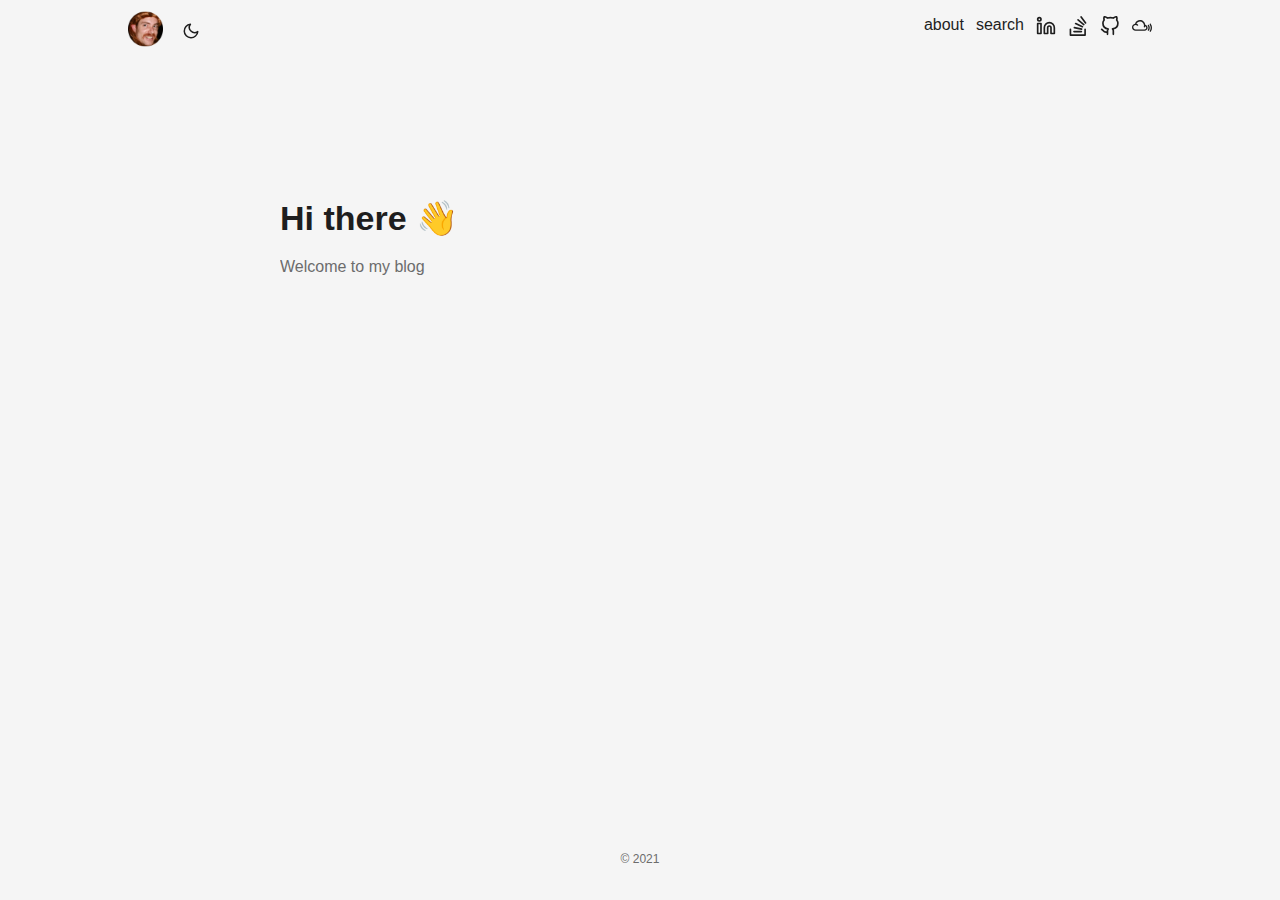
<file: index.html>
<!doctype html><html lang=en dir=auto>
<head><meta charset=utf-8>
<meta http-equiv=x-ua-compatible content="IE=edge">
<meta name=viewport content="width=device-width,initial-scale=1,shrink-to-fit=no">
<meta name=robots content="index, follow">
<title>Nic's discomfort zone</title>
<meta name=keywords content="Blog,Portfolio,PaperMod">
<meta name=description content="Blogging about the squiggly geeky things that make my head hurt">
<meta name=author content="Nic Pegg">
<link rel=canonical href=https://www.squarepe.gg/>
<meta name=google-site-verification content="XYZabc">
<meta name=yandex-verification content="XYZabc">
<meta name=msvalidate.01 content="XYZabc">
<link crossorigin=anonymous href=/assets/css/stylesheet.min.44c0e3a2dffd21188ac902990511d080c375e41df348ddbc155fd4e6999f270d.css integrity="sha256-RMDjot/9IRiKyQKZBRHQgMN15B3zSN28FV/U5pmfJw0=" rel="preload stylesheet" as=style>
<link rel=preload href=/apple-touch-icon.png as=image>
<link rel=icon href=https://www.squarepe.gg/favicon.ico>
<link rel=icon type=image/png sizes=16x16 href=https://www.squarepe.gg/favicon-16x16.png>
<link rel=icon type=image/png sizes=32x32 href=https://www.squarepe.gg/favicon-32x32.png>
<link rel=apple-touch-icon href=https://www.squarepe.gg/apple-touch-icon.png>
<link rel=mask-icon href=https://www.squarepe.gg/safari-pinned-tab.svg color=#5bbad5>
<link rel=manifest href=https://www.squarepe.gg/site.webmanifest>
<meta name=theme-color content="#2e2e33">
<meta name=msapplication-TileColor content="#2e2e33">
<meta name=generator content="Hugo 0.88.1">
<link rel=alternate type=application/rss+xml href=https://www.squarepe.gg/index.xml>
<link rel=alternate type=application/json href=https://www.squarepe.gg/index.json>
<noscript>
<style>#theme-toggle,.top-link{display:none}</style>
<style>@media(prefers-color-scheme:dark){:root{--theme:rgb(29, 30, 32);--entry:rgb(46, 46, 51);--primary:rgb(218, 218, 219);--secondary:rgb(155, 156, 157);--tertiary:rgb(65, 66, 68);--content:rgb(196, 196, 197);--hljs-bg:rgb(46, 46, 51);--code-bg:rgb(55, 56, 62);--border:rgb(51, 51, 51)}.list{background:var(--theme)}.list:not(.dark)::-webkit-scrollbar-track{background:0 0}.list:not(.dark)::-webkit-scrollbar-thumb{border-color:var(--theme)}}</style>
</noscript><meta property="og:title" content="Nic's discomfort zone">
<meta property="og:description" content="Blogging about the squiggly geeky things that make my head hurt">
<meta property="og:type" content="website">
<meta property="og:url" content="https://www.squarepe.gg/"><meta property="og:image" content="https://www.squarepe.gg/%3Clink%20or%20path%20of%20image%20for%20opengraph,%20twitter-cards%3E"><meta property="og:site_name" content="Drinking from the Taplytics firehose">
<meta name=twitter:card content="summary_large_image">
<meta name=twitter:image content="https://www.squarepe.gg/%3Clink%20or%20path%20of%20image%20for%20opengraph,%20twitter-cards%3E">
<meta name=twitter:title content="Nic's discomfort zone">
<meta name=twitter:description content="Blogging about the squiggly geeky things that make my head hurt">
<script type=application/ld+json>{"@context":"https://schema.org","@type":"Organization","name":"Nic's discomfort zone","url":"https://www.squarepe.gg/","description":"Blogging about the squiggly geeky things that make my head hurt","thumbnailUrl":"https://www.squarepe.gg/favicon.ico","sameAs":["https://www.linkedin.com/in/nicpegg/","https://stackoverflow.com/users/1188659/nic-pegg/","https://github.com/squarepegg/","https://www.mixcloud.com/squarepegg/"]}</script>
</head>
<body class=list id=top>
<script>localStorage.getItem("pref-theme")==="dark"?document.body.classList.add('dark'):localStorage.getItem("pref-theme")==="light"?document.body.classList.remove('dark'):window.matchMedia('(prefers-color-scheme: dark)').matches&&document.body.classList.add('dark')</script>
<header class=header>
<nav class=nav>
<div class=logo>
<a href=https://www.squarepe.gg/ accesskey=h title="Home (Alt + H)">
<img src=/apple-touch-icon.png alt=logo aria-label=logo height=35></a>
<span class=logo-switches>
<button id=theme-toggle accesskey=t title="(Alt + T)"><svg id="moon" xmlns="http://www.w3.org/2000/svg" width="24" height="24" viewBox="0 0 24 24" fill="none" stroke="currentcolor" stroke-width="2" stroke-linecap="round" stroke-linejoin="round"><path d="M21 12.79A9 9 0 1111.21 3 7 7 0 0021 12.79z"/></svg><svg id="sun" xmlns="http://www.w3.org/2000/svg" width="24" height="24" viewBox="0 0 24 24" fill="none" stroke="currentcolor" stroke-width="2" stroke-linecap="round" stroke-linejoin="round"><circle cx="12" cy="12" r="5"/><line x1="12" y1="1" x2="12" y2="3"/><line x1="12" y1="21" x2="12" y2="23"/><line x1="4.22" y1="4.22" x2="5.64" y2="5.64"/><line x1="18.36" y1="18.36" x2="19.78" y2="19.78"/><line x1="1" y1="12" x2="3" y2="12"/><line x1="21" y1="12" x2="23" y2="12"/><line x1="4.22" y1="19.78" x2="5.64" y2="18.36"/><line x1="18.36" y1="5.64" x2="19.78" y2="4.22"/></svg>
</button>
</span>
</div>
<ul id=menu>
<li>
<a href=https://www.squarepe.gg/about/ title=about>
<span>about</span>
</a>
</li>
<li>
<a href=https://www.squarepe.gg/search/ title="search (Alt + /)" accesskey=/>
<span>search</span>
</a>
</li>
<li class=social-icons>
<a href=https://www.linkedin.com/in/nicpegg/ target=_blank rel="noopener noreferrer me" title=Linkedin><svg xmlns="http://www.w3.org/2000/svg" viewBox="0 0 24 24" fill="none" stroke="currentcolor" stroke-width="2" stroke-linecap="round" stroke-linejoin="round"><path d="M16 8a6 6 0 016 6v7h-4v-7a2 2 0 00-2-2 2 2 0 00-2 2v7h-4v-7a6 6 0 016-6z"/><rect x="2" y="9" width="4" height="12"/><circle cx="4" cy="4" r="2"/></svg>
</a>
</li>
<li class=social-icons>
<a href=https://stackoverflow.com/users/1188659/nic-pegg/ target=_blank rel="noopener noreferrer me" title=Stackoverflow><svg xmlns="http://www.w3.org/2000/svg" viewBox="0 0 24 24" fill="none" stroke="currentcolor" stroke-width="2" stroke-linecap="round" stroke-linejoin="round"><path d="M2.913 16.041v6.848h17.599v-6.848M7.16 18.696h8.925M7.65 13.937l8.675 1.8M9.214 9.124l8.058 3.758M12.086 4.65l6.849 5.66M15.774 1.111l5.313 7.162"/></svg>
</a>
</li>
<li class=social-icons>
<a href=https://github.com/squarepegg/ target=_blank rel="noopener noreferrer me" title=Github><svg xmlns="http://www.w3.org/2000/svg" viewBox="0 0 24 24" fill="none" stroke="currentcolor" stroke-width="2" stroke-linecap="round" stroke-linejoin="round"><path d="M9 19c-5 1.5-5-2.5-7-3m14 6v-3.87a3.37 3.37.0 00-.94-2.61c3.14-.35 6.44-1.54 6.44-7A5.44 5.44.0 0020 4.77 5.07 5.07.0 0019.91 1S18.73.65 16 2.48a13.38 13.38.0 00-7 0C6.27.65 5.09 1 5.09 1A5.07 5.07.0 005 4.77 5.44 5.44.0 003.5 8.55c0 5.42 3.3 6.61 6.44 7A3.37 3.37.0 009 18.13V22"/></svg>
</a>
</li>
<li class=social-icons>
<a href=https://www.mixcloud.com/squarepegg/ target=_blank rel="noopener noreferrer me" title=Mixcloud><svg xmlns="http://www.w3.org/2000/svg" viewBox="0 0 24 24" fill="currentcolor" stroke-width="2"><path d="M21.95 19.062c-.154.0-.31-.045-.445-.135-.369-.25-.465-.75-.225-1.11.738-1.094 1.125-2.381 1.125-3.719s-.387-2.625-1.125-3.721c-.249-.368-.145-.866.216-1.106.375-.249.87-.146 1.108.214.917 1.365 1.396 2.97 1.396 4.62.0 1.648-.479 3.254-1.396 4.619-.135.239-.39.359-.645.359l-.009-.021zm-2.29-1.294c-.153.0-.308-.045-.445-.139-.369-.239-.463-.734-.215-1.094.489-.721.747-1.545.747-2.43.0-.855-.258-1.695-.747-2.431-.248-.36-.154-.854.215-1.095s.857-.15 1.106.225c.669.99 1.021 2.145 1.021 3.314.0 1.201-.352 2.34-1.021 3.315-.146.24-.406.36-.661.36v-.025zm-3.73-7.153c-.314-3.197-3.016-5.699-6.3-5.699-2.721.0-5.13 1.748-5.995 4.283C1.588 9.501.0 11.269.0 13.4c0 2.344 1.912 4.254 4.26 4.254h10.908c1.964.0 3.566-1.594 3.566-3.557.0-1.706-1.2-3.129-2.805-3.48v-.002zm-.762 5.446H4.263c-1.466.0-2.669-1.191-2.669-2.658.0-1.465 1.193-2.658 2.669-2.658.71.0 1.381.285 1.886.781.3.314.811.314 1.125.0.3-.301.3-.811.0-1.125-.555-.542-1.231-.931-1.965-1.111.75-1.665 2.43-2.774 4.305-2.774 2.609.0 4.74 2.129 4.74 4.738.0.512-.075 1.006-.24 1.486-.135.42.09.869.51 1.02.074.03.165.045.24.045.33.0.645-.211.75-.54.105-.315.18-.63.225-.96.734.285 1.26 1.005 1.26 1.83.0 1.096-.885 1.979-1.965 1.979l.034-.053z"/></svg>
</a>
</li>
</ul>
</nav>
</header>
<main class=main>
<article class="first-entry home-info">
<header class=entry-header>
<h1>Hi there 👋</h1>
</header>
<section class=entry-content>
<p>Welcome to my blog</p>
</section>
</article>
</main>
<footer class=footer>
<span>&copy; 2021</span>
</footer>
<a href=#top aria-label="go to top" title="Go to Top (Alt + G)" class=top-link id=top-link accesskey=g><svg xmlns="http://www.w3.org/2000/svg" viewBox="0 0 12 6" fill="currentcolor"><path d="M12 6H0l6-6z"/></svg>
</a>
<script>let menu=document.getElementById('menu');menu.scrollLeft=localStorage.getItem("menu-scroll-position"),menu.onscroll=function(){localStorage.setItem("menu-scroll-position",menu.scrollLeft)},document.querySelectorAll('a[href^="#"]').forEach(a=>{a.addEventListener("click",function(b){b.preventDefault();var a=this.getAttribute("href").substr(1);window.matchMedia('(prefers-reduced-motion: reduce)').matches?document.querySelector(`[id='${decodeURIComponent(a)}']`).scrollIntoView():document.querySelector(`[id='${decodeURIComponent(a)}']`).scrollIntoView({behavior:"smooth"}),a==="top"?history.replaceState(null,null," "):history.pushState(null,null,`#${a}`)})})</script>
<script>var mybutton=document.getElementById("top-link");window.onscroll=function(){document.body.scrollTop>800||document.documentElement.scrollTop>800?(mybutton.style.visibility="visible",mybutton.style.opacity="1"):(mybutton.style.visibility="hidden",mybutton.style.opacity="0")}</script>
<script>document.getElementById("theme-toggle").addEventListener("click",()=>{document.body.className.includes("dark")?(document.body.classList.remove('dark'),localStorage.setItem("pref-theme",'light')):(document.body.classList.add('dark'),localStorage.setItem("pref-theme",'dark'))})</script>
</body>
</html>
</file>
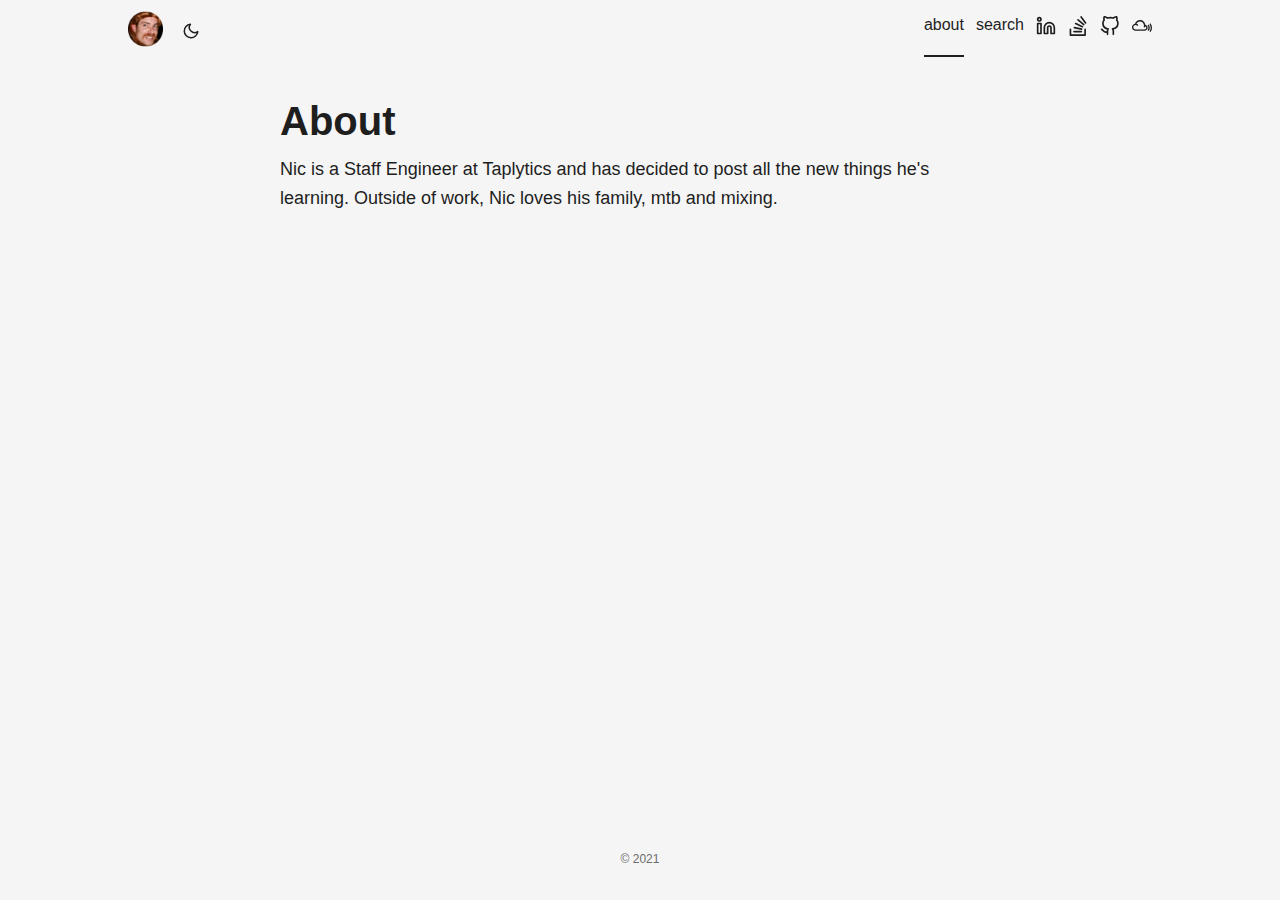
<file: about/index.html>
<!doctype html><html lang=en dir=auto>
<head><meta charset=utf-8>
<meta http-equiv=x-ua-compatible content="IE=edge">
<meta name=viewport content="width=device-width,initial-scale=1,shrink-to-fit=no">
<meta name=robots content="index, follow">
<title>About | Nic's discomfort zone</title>
<meta name=keywords content>
<meta name=description content="Nic is a Staff Engineer at Taplytics and has decided to post all the new things he's learning.

Outside of work, Nic loves his family, mtb and mixing.">
<meta name=author content="Nic Pegg">
<link rel=canonical href=https://www.squarepe.gg/about/>
<meta name=google-site-verification content="XYZabc">
<meta name=yandex-verification content="XYZabc">
<meta name=msvalidate.01 content="XYZabc">
<link crossorigin=anonymous href=/assets/css/stylesheet.min.44c0e3a2dffd21188ac902990511d080c375e41df348ddbc155fd4e6999f270d.css integrity="sha256-RMDjot/9IRiKyQKZBRHQgMN15B3zSN28FV/U5pmfJw0=" rel="preload stylesheet" as=style>
<link rel=preload href=/apple-touch-icon.png as=image>
<script defer crossorigin=anonymous src=/assets/js/highlight.min.7680afc38aa6b15ddf158a4f3780b7b1f7dde7e91d26f073e6229bb7a0793c92.js integrity="sha256-doCvw4qmsV3fFYpPN4C3sffd5+kdJvBz5iKbt6B5PJI=" onload=hljs.initHighlightingOnLoad()></script>
<link rel=icon href=https://www.squarepe.gg/favicon.ico>
<link rel=icon type=image/png sizes=16x16 href=https://www.squarepe.gg/favicon-16x16.png>
<link rel=icon type=image/png sizes=32x32 href=https://www.squarepe.gg/favicon-32x32.png>
<link rel=apple-touch-icon href=https://www.squarepe.gg/apple-touch-icon.png>
<link rel=mask-icon href=https://www.squarepe.gg/safari-pinned-tab.svg color=#5bbad5>
<link rel=manifest href=https://www.squarepe.gg/site.webmanifest>
<meta name=theme-color content="#2e2e33">
<meta name=msapplication-TileColor content="#2e2e33">
<meta name=generator content="Hugo 0.88.1">
<noscript>
<style>#theme-toggle,.top-link{display:none}</style>
<style>@media(prefers-color-scheme:dark){:root{--theme:rgb(29, 30, 32);--entry:rgb(46, 46, 51);--primary:rgb(218, 218, 219);--secondary:rgb(155, 156, 157);--tertiary:rgb(65, 66, 68);--content:rgb(196, 196, 197);--hljs-bg:rgb(46, 46, 51);--code-bg:rgb(55, 56, 62);--border:rgb(51, 51, 51)}.list{background:var(--theme)}.list:not(.dark)::-webkit-scrollbar-track{background:0 0}.list:not(.dark)::-webkit-scrollbar-thumb{border-color:var(--theme)}}</style>
</noscript><meta property="og:title" content="About">
<meta property="og:description" content="Nic is a Staff Engineer at Taplytics and has decided to post all the new things he's learning.

Outside of work, Nic loves his family, mtb and mixing.">
<meta property="og:type" content="article">
<meta property="og:url" content="https://www.squarepe.gg/about/"><meta property="og:image" content="https://www.squarepe.gg/%3Clink%20or%20path%20of%20image%20for%20opengraph,%20twitter-cards%3E"><meta property="article:section" content>
<meta property="og:site_name" content="Drinking from the Taplytics firehose">
<meta name=twitter:card content="summary_large_image">
<meta name=twitter:image content="https://www.squarepe.gg/%3Clink%20or%20path%20of%20image%20for%20opengraph,%20twitter-cards%3E">
<meta name=twitter:title content="About">
<meta name=twitter:description content="Nic is a Staff Engineer at Taplytics and has decided to post all the new things he's learning.

Outside of work, Nic loves his family, mtb and mixing.">
<script type=application/ld+json>{"@context":"https://schema.org","@type":"BreadcrumbList","itemListElement":[{"@type":"ListItem","position":1,"name":"About","item":"https://www.squarepe.gg/about/"}]}</script>
<script type=application/ld+json>{"@context":"https://schema.org","@type":"BlogPosting","headline":"About","name":"About","description":"Nic is a Staff Engineer at Taplytics and has decided to post all the new things he's learning.\n\nOutside of work, Nic loves his family, mtb and mixing.","keywords":[],"articleBody":"","wordCount":"0","inLanguage":"en","datePublished":"0001-01-01T00:00:00Z","dateModified":"0001-01-01T00:00:00Z","author":{"@type":"Person","name":"Nic Pegg"},"mainEntityOfPage":{"@type":"WebPage","@id":"https://www.squarepe.gg/about/"},"publisher":{"@type":"Organization","name":"Nic's discomfort zone","logo":{"@type":"ImageObject","url":"https://www.squarepe.gg/favicon.ico"}}}</script>
</head>
<body id=top>
<script>localStorage.getItem("pref-theme")==="dark"?document.body.classList.add('dark'):localStorage.getItem("pref-theme")==="light"?document.body.classList.remove('dark'):window.matchMedia('(prefers-color-scheme: dark)').matches&&document.body.classList.add('dark')</script>
<header class=header>
<nav class=nav>
<div class=logo>
<a href=https://www.squarepe.gg/ accesskey=h title="Home (Alt + H)">
<img src=/apple-touch-icon.png alt=logo aria-label=logo height=35></a>
<span class=logo-switches>
<button id=theme-toggle accesskey=t title="(Alt + T)"><svg id="moon" xmlns="http://www.w3.org/2000/svg" width="24" height="24" viewBox="0 0 24 24" fill="none" stroke="currentcolor" stroke-width="2" stroke-linecap="round" stroke-linejoin="round"><path d="M21 12.79A9 9 0 1111.21 3 7 7 0 0021 12.79z"/></svg><svg id="sun" xmlns="http://www.w3.org/2000/svg" width="24" height="24" viewBox="0 0 24 24" fill="none" stroke="currentcolor" stroke-width="2" stroke-linecap="round" stroke-linejoin="round"><circle cx="12" cy="12" r="5"/><line x1="12" y1="1" x2="12" y2="3"/><line x1="12" y1="21" x2="12" y2="23"/><line x1="4.22" y1="4.22" x2="5.64" y2="5.64"/><line x1="18.36" y1="18.36" x2="19.78" y2="19.78"/><line x1="1" y1="12" x2="3" y2="12"/><line x1="21" y1="12" x2="23" y2="12"/><line x1="4.22" y1="19.78" x2="5.64" y2="18.36"/><line x1="18.36" y1="5.64" x2="19.78" y2="4.22"/></svg>
</button>
</span>
</div>
<ul id=menu>
<li>
<a href=https://www.squarepe.gg/about/ title=about>
<span class=active>about</span>
</a>
</li>
<li>
<a href=https://www.squarepe.gg/search/ title="search (Alt + /)" accesskey=/>
<span>search</span>
</a>
</li>
<li class=social-icons>
<a href=https://www.linkedin.com/in/nicpegg/ target=_blank rel="noopener noreferrer me" title=Linkedin><svg xmlns="http://www.w3.org/2000/svg" viewBox="0 0 24 24" fill="none" stroke="currentcolor" stroke-width="2" stroke-linecap="round" stroke-linejoin="round"><path d="M16 8a6 6 0 016 6v7h-4v-7a2 2 0 00-2-2 2 2 0 00-2 2v7h-4v-7a6 6 0 016-6z"/><rect x="2" y="9" width="4" height="12"/><circle cx="4" cy="4" r="2"/></svg>
</a>
</li>
<li class=social-icons>
<a href=https://stackoverflow.com/users/1188659/nic-pegg/ target=_blank rel="noopener noreferrer me" title=Stackoverflow><svg xmlns="http://www.w3.org/2000/svg" viewBox="0 0 24 24" fill="none" stroke="currentcolor" stroke-width="2" stroke-linecap="round" stroke-linejoin="round"><path d="M2.913 16.041v6.848h17.599v-6.848M7.16 18.696h8.925M7.65 13.937l8.675 1.8M9.214 9.124l8.058 3.758M12.086 4.65l6.849 5.66M15.774 1.111l5.313 7.162"/></svg>
</a>
</li>
<li class=social-icons>
<a href=https://github.com/squarepegg/ target=_blank rel="noopener noreferrer me" title=Github><svg xmlns="http://www.w3.org/2000/svg" viewBox="0 0 24 24" fill="none" stroke="currentcolor" stroke-width="2" stroke-linecap="round" stroke-linejoin="round"><path d="M9 19c-5 1.5-5-2.5-7-3m14 6v-3.87a3.37 3.37.0 00-.94-2.61c3.14-.35 6.44-1.54 6.44-7A5.44 5.44.0 0020 4.77 5.07 5.07.0 0019.91 1S18.73.65 16 2.48a13.38 13.38.0 00-7 0C6.27.65 5.09 1 5.09 1A5.07 5.07.0 005 4.77 5.44 5.44.0 003.5 8.55c0 5.42 3.3 6.61 6.44 7A3.37 3.37.0 009 18.13V22"/></svg>
</a>
</li>
<li class=social-icons>
<a href=https://www.mixcloud.com/squarepegg/ target=_blank rel="noopener noreferrer me" title=Mixcloud><svg xmlns="http://www.w3.org/2000/svg" viewBox="0 0 24 24" fill="currentcolor" stroke-width="2"><path d="M21.95 19.062c-.154.0-.31-.045-.445-.135-.369-.25-.465-.75-.225-1.11.738-1.094 1.125-2.381 1.125-3.719s-.387-2.625-1.125-3.721c-.249-.368-.145-.866.216-1.106.375-.249.87-.146 1.108.214.917 1.365 1.396 2.97 1.396 4.62.0 1.648-.479 3.254-1.396 4.619-.135.239-.39.359-.645.359l-.009-.021zm-2.29-1.294c-.153.0-.308-.045-.445-.139-.369-.239-.463-.734-.215-1.094.489-.721.747-1.545.747-2.43.0-.855-.258-1.695-.747-2.431-.248-.36-.154-.854.215-1.095s.857-.15 1.106.225c.669.99 1.021 2.145 1.021 3.314.0 1.201-.352 2.34-1.021 3.315-.146.24-.406.36-.661.36v-.025zm-3.73-7.153c-.314-3.197-3.016-5.699-6.3-5.699-2.721.0-5.13 1.748-5.995 4.283C1.588 9.501.0 11.269.0 13.4c0 2.344 1.912 4.254 4.26 4.254h10.908c1.964.0 3.566-1.594 3.566-3.557.0-1.706-1.2-3.129-2.805-3.48v-.002zm-.762 5.446H4.263c-1.466.0-2.669-1.191-2.669-2.658.0-1.465 1.193-2.658 2.669-2.658.71.0 1.381.285 1.886.781.3.314.811.314 1.125.0.3-.301.3-.811.0-1.125-.555-.542-1.231-.931-1.965-1.111.75-1.665 2.43-2.774 4.305-2.774 2.609.0 4.74 2.129 4.74 4.738.0.512-.075 1.006-.24 1.486-.135.42.09.869.51 1.02.074.03.165.045.24.045.33.0.645-.211.75-.54.105-.315.18-.63.225-.96.734.285 1.26 1.005 1.26 1.83.0 1.096-.885 1.979-1.965 1.979l.034-.053z"/></svg>
</a>
</li>
</ul>
</nav>
</header>
<main class=main>
<header class=page-header>
<h1>About</h1>
<div class=post-description>
Nic is a Staff Engineer at Taplytics and has decided to post all the new things he's learning.
Outside of work, Nic loves his family, mtb and mixing.
</div>
</header>
</main>
<footer class=footer>
<span>&copy; 2021</span>
</footer>
<a href=#top aria-label="go to top" title="Go to Top (Alt + G)" class=top-link id=top-link accesskey=g><svg xmlns="http://www.w3.org/2000/svg" viewBox="0 0 12 6" fill="currentcolor"><path d="M12 6H0l6-6z"/></svg>
</a>
<script>let menu=document.getElementById('menu');menu.scrollLeft=localStorage.getItem("menu-scroll-position"),menu.onscroll=function(){localStorage.setItem("menu-scroll-position",menu.scrollLeft)},document.querySelectorAll('a[href^="#"]').forEach(a=>{a.addEventListener("click",function(b){b.preventDefault();var a=this.getAttribute("href").substr(1);window.matchMedia('(prefers-reduced-motion: reduce)').matches?document.querySelector(`[id='${decodeURIComponent(a)}']`).scrollIntoView():document.querySelector(`[id='${decodeURIComponent(a)}']`).scrollIntoView({behavior:"smooth"}),a==="top"?history.replaceState(null,null," "):history.pushState(null,null,`#${a}`)})})</script>
<script>var mybutton=document.getElementById("top-link");window.onscroll=function(){document.body.scrollTop>800||document.documentElement.scrollTop>800?(mybutton.style.visibility="visible",mybutton.style.opacity="1"):(mybutton.style.visibility="hidden",mybutton.style.opacity="0")}</script>
<script>document.getElementById("theme-toggle").addEventListener("click",()=>{document.body.className.includes("dark")?(document.body.classList.remove('dark'),localStorage.setItem("pref-theme",'light')):(document.body.classList.add('dark'),localStorage.setItem("pref-theme",'dark'))})</script>
</body>
</html>
</file>
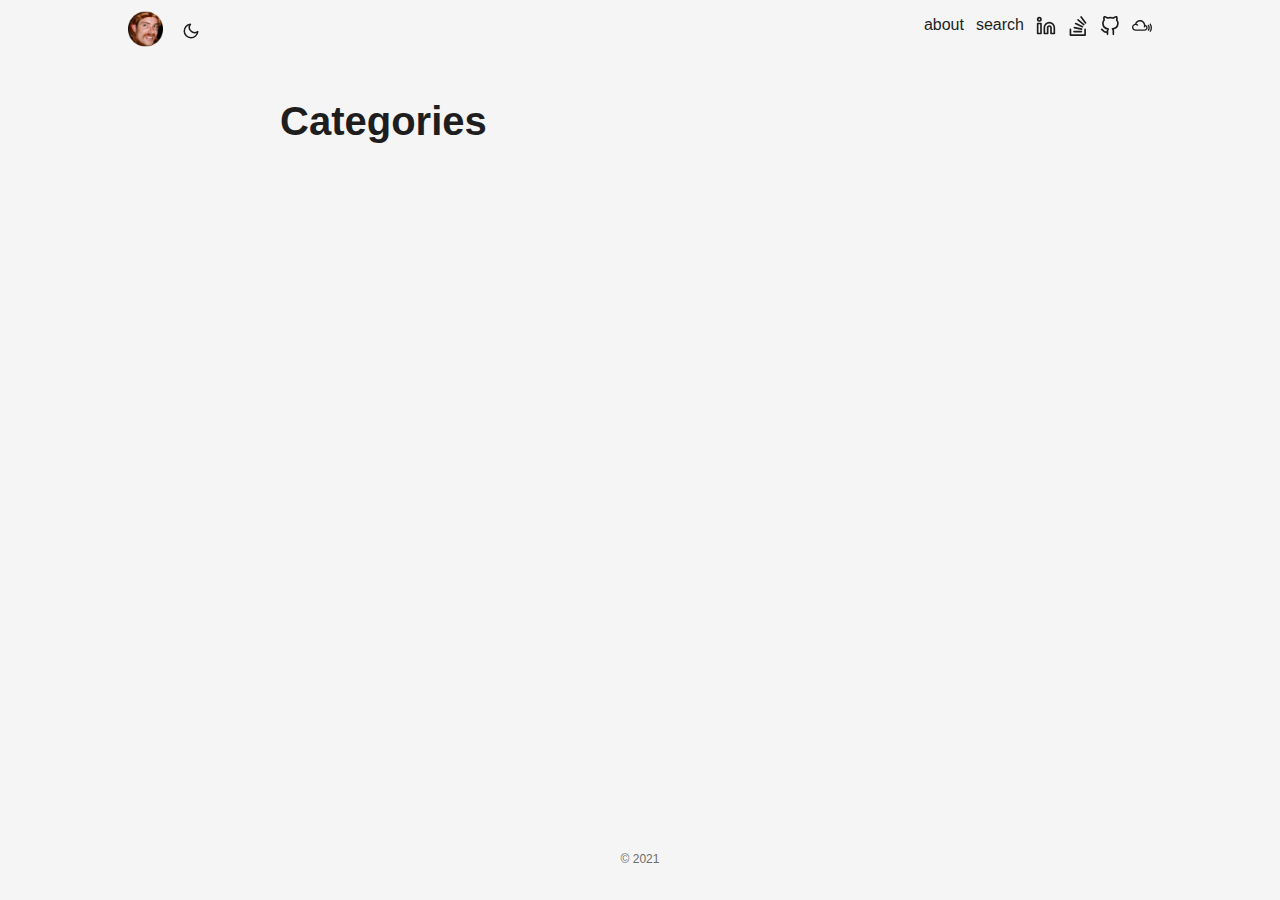
<file: categories/index.html>
<!doctype html><html lang=en dir=auto>
<head><meta charset=utf-8>
<meta http-equiv=x-ua-compatible content="IE=edge">
<meta name=viewport content="width=device-width,initial-scale=1,shrink-to-fit=no">
<meta name=robots content="index, follow">
<title>Categories | Nic's discomfort zone</title>
<meta name=keywords content>
<meta name=description content="Blogging about the squiggly geeky things that make my head hurt">
<meta name=author content="Nic Pegg">
<link rel=canonical href=https://www.squarepe.gg/categories/>
<meta name=google-site-verification content="XYZabc">
<meta name=yandex-verification content="XYZabc">
<meta name=msvalidate.01 content="XYZabc">
<link crossorigin=anonymous href=/assets/css/stylesheet.min.44c0e3a2dffd21188ac902990511d080c375e41df348ddbc155fd4e6999f270d.css integrity="sha256-RMDjot/9IRiKyQKZBRHQgMN15B3zSN28FV/U5pmfJw0=" rel="preload stylesheet" as=style>
<link rel=preload href=/apple-touch-icon.png as=image>
<link rel=icon href=https://www.squarepe.gg/favicon.ico>
<link rel=icon type=image/png sizes=16x16 href=https://www.squarepe.gg/favicon-16x16.png>
<link rel=icon type=image/png sizes=32x32 href=https://www.squarepe.gg/favicon-32x32.png>
<link rel=apple-touch-icon href=https://www.squarepe.gg/apple-touch-icon.png>
<link rel=mask-icon href=https://www.squarepe.gg/safari-pinned-tab.svg color=#5bbad5>
<link rel=manifest href=https://www.squarepe.gg/site.webmanifest>
<meta name=theme-color content="#2e2e33">
<meta name=msapplication-TileColor content="#2e2e33">
<meta name=generator content="Hugo 0.88.1">
<link rel=alternate type=application/rss+xml href=https://www.squarepe.gg/categories/index.xml>
<noscript>
<style>#theme-toggle,.top-link{display:none}</style>
<style>@media(prefers-color-scheme:dark){:root{--theme:rgb(29, 30, 32);--entry:rgb(46, 46, 51);--primary:rgb(218, 218, 219);--secondary:rgb(155, 156, 157);--tertiary:rgb(65, 66, 68);--content:rgb(196, 196, 197);--hljs-bg:rgb(46, 46, 51);--code-bg:rgb(55, 56, 62);--border:rgb(51, 51, 51)}.list{background:var(--theme)}.list:not(.dark)::-webkit-scrollbar-track{background:0 0}.list:not(.dark)::-webkit-scrollbar-thumb{border-color:var(--theme)}}</style>
</noscript><meta property="og:title" content="Categories">
<meta property="og:description" content="Blogging about the squiggly geeky things that make my head hurt">
<meta property="og:type" content="website">
<meta property="og:url" content="https://www.squarepe.gg/categories/"><meta property="og:image" content="https://www.squarepe.gg/%3Clink%20or%20path%20of%20image%20for%20opengraph,%20twitter-cards%3E"><meta property="og:site_name" content="Drinking from the Taplytics firehose">
<meta name=twitter:card content="summary_large_image">
<meta name=twitter:image content="https://www.squarepe.gg/%3Clink%20or%20path%20of%20image%20for%20opengraph,%20twitter-cards%3E">
<meta name=twitter:title content="Categories">
<meta name=twitter:description content="Blogging about the squiggly geeky things that make my head hurt">
</head>
<body class=list id=top>
<script>localStorage.getItem("pref-theme")==="dark"?document.body.classList.add('dark'):localStorage.getItem("pref-theme")==="light"?document.body.classList.remove('dark'):window.matchMedia('(prefers-color-scheme: dark)').matches&&document.body.classList.add('dark')</script>
<header class=header>
<nav class=nav>
<div class=logo>
<a href=https://www.squarepe.gg/ accesskey=h title="Home (Alt + H)">
<img src=/apple-touch-icon.png alt=logo aria-label=logo height=35></a>
<span class=logo-switches>
<button id=theme-toggle accesskey=t title="(Alt + T)"><svg id="moon" xmlns="http://www.w3.org/2000/svg" width="24" height="24" viewBox="0 0 24 24" fill="none" stroke="currentcolor" stroke-width="2" stroke-linecap="round" stroke-linejoin="round"><path d="M21 12.79A9 9 0 1111.21 3 7 7 0 0021 12.79z"/></svg><svg id="sun" xmlns="http://www.w3.org/2000/svg" width="24" height="24" viewBox="0 0 24 24" fill="none" stroke="currentcolor" stroke-width="2" stroke-linecap="round" stroke-linejoin="round"><circle cx="12" cy="12" r="5"/><line x1="12" y1="1" x2="12" y2="3"/><line x1="12" y1="21" x2="12" y2="23"/><line x1="4.22" y1="4.22" x2="5.64" y2="5.64"/><line x1="18.36" y1="18.36" x2="19.78" y2="19.78"/><line x1="1" y1="12" x2="3" y2="12"/><line x1="21" y1="12" x2="23" y2="12"/><line x1="4.22" y1="19.78" x2="5.64" y2="18.36"/><line x1="18.36" y1="5.64" x2="19.78" y2="4.22"/></svg>
</button>
</span>
</div>
<ul id=menu>
<li>
<a href=https://www.squarepe.gg/about/ title=about>
<span>about</span>
</a>
</li>
<li>
<a href=https://www.squarepe.gg/search/ title="search (Alt + /)" accesskey=/>
<span>search</span>
</a>
</li>
<li class=social-icons>
<a href=https://www.linkedin.com/in/nicpegg/ target=_blank rel="noopener noreferrer me" title=Linkedin><svg xmlns="http://www.w3.org/2000/svg" viewBox="0 0 24 24" fill="none" stroke="currentcolor" stroke-width="2" stroke-linecap="round" stroke-linejoin="round"><path d="M16 8a6 6 0 016 6v7h-4v-7a2 2 0 00-2-2 2 2 0 00-2 2v7h-4v-7a6 6 0 016-6z"/><rect x="2" y="9" width="4" height="12"/><circle cx="4" cy="4" r="2"/></svg>
</a>
</li>
<li class=social-icons>
<a href=https://stackoverflow.com/users/1188659/nic-pegg/ target=_blank rel="noopener noreferrer me" title=Stackoverflow><svg xmlns="http://www.w3.org/2000/svg" viewBox="0 0 24 24" fill="none" stroke="currentcolor" stroke-width="2" stroke-linecap="round" stroke-linejoin="round"><path d="M2.913 16.041v6.848h17.599v-6.848M7.16 18.696h8.925M7.65 13.937l8.675 1.8M9.214 9.124l8.058 3.758M12.086 4.65l6.849 5.66M15.774 1.111l5.313 7.162"/></svg>
</a>
</li>
<li class=social-icons>
<a href=https://github.com/squarepegg/ target=_blank rel="noopener noreferrer me" title=Github><svg xmlns="http://www.w3.org/2000/svg" viewBox="0 0 24 24" fill="none" stroke="currentcolor" stroke-width="2" stroke-linecap="round" stroke-linejoin="round"><path d="M9 19c-5 1.5-5-2.5-7-3m14 6v-3.87a3.37 3.37.0 00-.94-2.61c3.14-.35 6.44-1.54 6.44-7A5.44 5.44.0 0020 4.77 5.07 5.07.0 0019.91 1S18.73.65 16 2.48a13.38 13.38.0 00-7 0C6.27.65 5.09 1 5.09 1A5.07 5.07.0 005 4.77 5.44 5.44.0 003.5 8.55c0 5.42 3.3 6.61 6.44 7A3.37 3.37.0 009 18.13V22"/></svg>
</a>
</li>
<li class=social-icons>
<a href=https://www.mixcloud.com/squarepegg/ target=_blank rel="noopener noreferrer me" title=Mixcloud><svg xmlns="http://www.w3.org/2000/svg" viewBox="0 0 24 24" fill="currentcolor" stroke-width="2"><path d="M21.95 19.062c-.154.0-.31-.045-.445-.135-.369-.25-.465-.75-.225-1.11.738-1.094 1.125-2.381 1.125-3.719s-.387-2.625-1.125-3.721c-.249-.368-.145-.866.216-1.106.375-.249.87-.146 1.108.214.917 1.365 1.396 2.97 1.396 4.62.0 1.648-.479 3.254-1.396 4.619-.135.239-.39.359-.645.359l-.009-.021zm-2.29-1.294c-.153.0-.308-.045-.445-.139-.369-.239-.463-.734-.215-1.094.489-.721.747-1.545.747-2.43.0-.855-.258-1.695-.747-2.431-.248-.36-.154-.854.215-1.095s.857-.15 1.106.225c.669.99 1.021 2.145 1.021 3.314.0 1.201-.352 2.34-1.021 3.315-.146.24-.406.36-.661.36v-.025zm-3.73-7.153c-.314-3.197-3.016-5.699-6.3-5.699-2.721.0-5.13 1.748-5.995 4.283C1.588 9.501.0 11.269.0 13.4c0 2.344 1.912 4.254 4.26 4.254h10.908c1.964.0 3.566-1.594 3.566-3.557.0-1.706-1.2-3.129-2.805-3.48v-.002zm-.762 5.446H4.263c-1.466.0-2.669-1.191-2.669-2.658.0-1.465 1.193-2.658 2.669-2.658.71.0 1.381.285 1.886.781.3.314.811.314 1.125.0.3-.301.3-.811.0-1.125-.555-.542-1.231-.931-1.965-1.111.75-1.665 2.43-2.774 4.305-2.774 2.609.0 4.74 2.129 4.74 4.738.0.512-.075 1.006-.24 1.486-.135.42.09.869.51 1.02.074.03.165.045.24.045.33.0.645-.211.75-.54.105-.315.18-.63.225-.96.734.285 1.26 1.005 1.26 1.83.0 1.096-.885 1.979-1.965 1.979l.034-.053z"/></svg>
</a>
</li>
</ul>
</nav>
</header>
<main class=main>
<header class=page-header>
<h1>Categories</h1>
</header>
<ul class=terms-tags>
</ul>
</main>
<footer class=footer>
<span>&copy; 2021</span>
</footer>
<a href=#top aria-label="go to top" title="Go to Top (Alt + G)" class=top-link id=top-link accesskey=g><svg xmlns="http://www.w3.org/2000/svg" viewBox="0 0 12 6" fill="currentcolor"><path d="M12 6H0l6-6z"/></svg>
</a>
<script>let menu=document.getElementById('menu');menu.scrollLeft=localStorage.getItem("menu-scroll-position"),menu.onscroll=function(){localStorage.setItem("menu-scroll-position",menu.scrollLeft)},document.querySelectorAll('a[href^="#"]').forEach(a=>{a.addEventListener("click",function(b){b.preventDefault();var a=this.getAttribute("href").substr(1);window.matchMedia('(prefers-reduced-motion: reduce)').matches?document.querySelector(`[id='${decodeURIComponent(a)}']`).scrollIntoView():document.querySelector(`[id='${decodeURIComponent(a)}']`).scrollIntoView({behavior:"smooth"}),a==="top"?history.replaceState(null,null," "):history.pushState(null,null,`#${a}`)})})</script>
<script>var mybutton=document.getElementById("top-link");window.onscroll=function(){document.body.scrollTop>800||document.documentElement.scrollTop>800?(mybutton.style.visibility="visible",mybutton.style.opacity="1"):(mybutton.style.visibility="hidden",mybutton.style.opacity="0")}</script>
<script>document.getElementById("theme-toggle").addEventListener("click",()=>{document.body.className.includes("dark")?(document.body.classList.remove('dark'),localStorage.setItem("pref-theme",'light')):(document.body.classList.add('dark'),localStorage.setItem("pref-theme",'dark'))})</script>
</body>
</html>
</file>
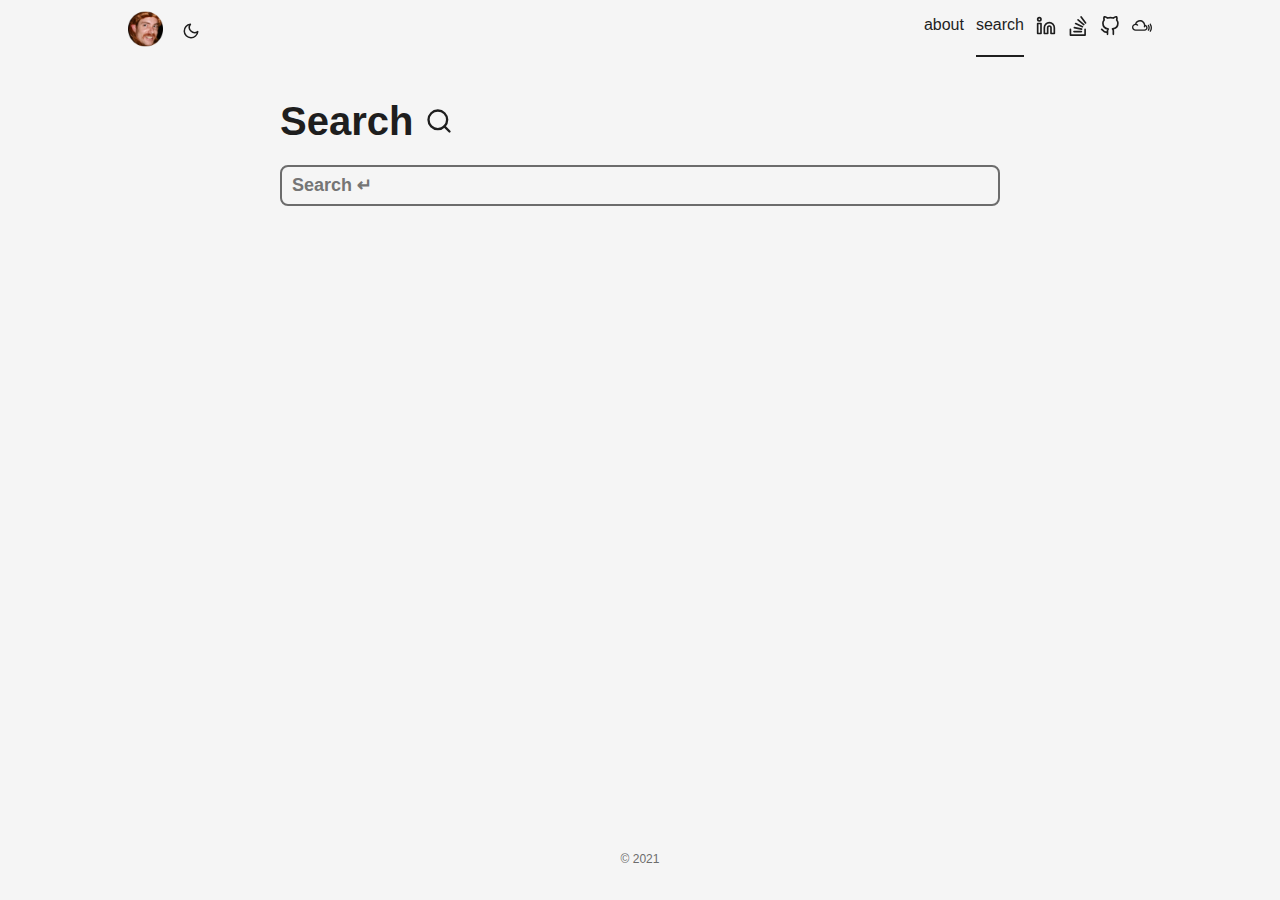
<file: search/index.html>
<!doctype html><html lang=en dir=auto>
<head><meta charset=utf-8>
<meta http-equiv=x-ua-compatible content="IE=edge">
<meta name=viewport content="width=device-width,initial-scale=1,shrink-to-fit=no">
<meta name=robots content="index, follow">
<title>Search | Nic's discomfort zone</title>
<meta name=keywords content>
<meta name=description content="search">
<meta name=author content="Nic Pegg">
<link rel=canonical href=https://www.squarepe.gg/search/>
<meta name=google-site-verification content="XYZabc">
<meta name=yandex-verification content="XYZabc">
<meta name=msvalidate.01 content="XYZabc">
<link crossorigin=anonymous href=/assets/css/stylesheet.min.44c0e3a2dffd21188ac902990511d080c375e41df348ddbc155fd4e6999f270d.css integrity="sha256-RMDjot/9IRiKyQKZBRHQgMN15B3zSN28FV/U5pmfJw0=" rel="preload stylesheet" as=style>
<link rel=preload href=/apple-touch-icon.png as=image><link crossorigin=anonymous rel=preload as=fetch href=../index.json>
<script defer crossorigin=anonymous src=/assets/js/search.min.a6198b2394defa4b8c3af709e5f4a2f6014b6e718ec47b96a44f2bb378e505d9.js integrity="sha256-phmLI5Te+kuMOvcJ5fSi9gFLbnGOxHuWpE8rs3jlBdk="></script>
<link rel=icon href=https://www.squarepe.gg/favicon.ico>
<link rel=icon type=image/png sizes=16x16 href=https://www.squarepe.gg/favicon-16x16.png>
<link rel=icon type=image/png sizes=32x32 href=https://www.squarepe.gg/favicon-32x32.png>
<link rel=apple-touch-icon href=https://www.squarepe.gg/apple-touch-icon.png>
<link rel=mask-icon href=https://www.squarepe.gg/safari-pinned-tab.svg color=#5bbad5>
<link rel=manifest href=https://www.squarepe.gg/site.webmanifest>
<meta name=theme-color content="#2e2e33">
<meta name=msapplication-TileColor content="#2e2e33">
<meta name=generator content="Hugo 0.88.1">
<noscript>
<style>#theme-toggle,.top-link{display:none}</style>
<style>@media(prefers-color-scheme:dark){:root{--theme:rgb(29, 30, 32);--entry:rgb(46, 46, 51);--primary:rgb(218, 218, 219);--secondary:rgb(155, 156, 157);--tertiary:rgb(65, 66, 68);--content:rgb(196, 196, 197);--hljs-bg:rgb(46, 46, 51);--code-bg:rgb(55, 56, 62);--border:rgb(51, 51, 51)}.list{background:var(--theme)}.list:not(.dark)::-webkit-scrollbar-track{background:0 0}.list:not(.dark)::-webkit-scrollbar-thumb{border-color:var(--theme)}}</style>
</noscript><meta property="og:title" content="Search">
<meta property="og:description" content="search">
<meta property="og:type" content="article">
<meta property="og:url" content="https://www.squarepe.gg/search/"><meta property="og:image" content="https://www.squarepe.gg/%3Clink%20or%20path%20of%20image%20for%20opengraph,%20twitter-cards%3E"><meta property="article:section" content>
<meta property="og:site_name" content="Drinking from the Taplytics firehose">
<meta name=twitter:card content="summary_large_image">
<meta name=twitter:image content="https://www.squarepe.gg/%3Clink%20or%20path%20of%20image%20for%20opengraph,%20twitter-cards%3E">
<meta name=twitter:title content="Search">
<meta name=twitter:description content="search">
<script type=application/ld+json>{"@context":"https://schema.org","@type":"BreadcrumbList","itemListElement":[{"@type":"ListItem","position":1,"name":"Search","item":"https://www.squarepe.gg/search/"}]}</script>
<script type=application/ld+json>{"@context":"https://schema.org","@type":"BlogPosting","headline":"Search","name":"Search","description":"search","keywords":[],"articleBody":"searchHidden: true\n","wordCount":"2","inLanguage":"en","datePublished":"0001-01-01T00:00:00Z","dateModified":"0001-01-01T00:00:00Z","author":{"@type":"Person","name":"Nic Pegg"},"mainEntityOfPage":{"@type":"WebPage","@id":"https://www.squarepe.gg/search/"},"publisher":{"@type":"Organization","name":"Nic's discomfort zone","logo":{"@type":"ImageObject","url":"https://www.squarepe.gg/favicon.ico"}}}</script>
</head>
<body class=list id=top>
<script>localStorage.getItem("pref-theme")==="dark"?document.body.classList.add('dark'):localStorage.getItem("pref-theme")==="light"?document.body.classList.remove('dark'):window.matchMedia('(prefers-color-scheme: dark)').matches&&document.body.classList.add('dark')</script>
<header class=header>
<nav class=nav>
<div class=logo>
<a href=https://www.squarepe.gg/ accesskey=h title="Home (Alt + H)">
<img src=/apple-touch-icon.png alt=logo aria-label=logo height=35></a>
<span class=logo-switches>
<button id=theme-toggle accesskey=t title="(Alt + T)"><svg id="moon" xmlns="http://www.w3.org/2000/svg" width="24" height="24" viewBox="0 0 24 24" fill="none" stroke="currentcolor" stroke-width="2" stroke-linecap="round" stroke-linejoin="round"><path d="M21 12.79A9 9 0 1111.21 3 7 7 0 0021 12.79z"/></svg><svg id="sun" xmlns="http://www.w3.org/2000/svg" width="24" height="24" viewBox="0 0 24 24" fill="none" stroke="currentcolor" stroke-width="2" stroke-linecap="round" stroke-linejoin="round"><circle cx="12" cy="12" r="5"/><line x1="12" y1="1" x2="12" y2="3"/><line x1="12" y1="21" x2="12" y2="23"/><line x1="4.22" y1="4.22" x2="5.64" y2="5.64"/><line x1="18.36" y1="18.36" x2="19.78" y2="19.78"/><line x1="1" y1="12" x2="3" y2="12"/><line x1="21" y1="12" x2="23" y2="12"/><line x1="4.22" y1="19.78" x2="5.64" y2="18.36"/><line x1="18.36" y1="5.64" x2="19.78" y2="4.22"/></svg>
</button>
</span>
</div>
<ul id=menu>
<li>
<a href=https://www.squarepe.gg/about/ title=about>
<span>about</span>
</a>
</li>
<li>
<a href=https://www.squarepe.gg/search/ title="search (Alt + /)" accesskey=/>
<span class=active>search</span>
</a>
</li>
<li class=social-icons>
<a href=https://www.linkedin.com/in/nicpegg/ target=_blank rel="noopener noreferrer me" title=Linkedin><svg xmlns="http://www.w3.org/2000/svg" viewBox="0 0 24 24" fill="none" stroke="currentcolor" stroke-width="2" stroke-linecap="round" stroke-linejoin="round"><path d="M16 8a6 6 0 016 6v7h-4v-7a2 2 0 00-2-2 2 2 0 00-2 2v7h-4v-7a6 6 0 016-6z"/><rect x="2" y="9" width="4" height="12"/><circle cx="4" cy="4" r="2"/></svg>
</a>
</li>
<li class=social-icons>
<a href=https://stackoverflow.com/users/1188659/nic-pegg/ target=_blank rel="noopener noreferrer me" title=Stackoverflow><svg xmlns="http://www.w3.org/2000/svg" viewBox="0 0 24 24" fill="none" stroke="currentcolor" stroke-width="2" stroke-linecap="round" stroke-linejoin="round"><path d="M2.913 16.041v6.848h17.599v-6.848M7.16 18.696h8.925M7.65 13.937l8.675 1.8M9.214 9.124l8.058 3.758M12.086 4.65l6.849 5.66M15.774 1.111l5.313 7.162"/></svg>
</a>
</li>
<li class=social-icons>
<a href=https://github.com/squarepegg/ target=_blank rel="noopener noreferrer me" title=Github><svg xmlns="http://www.w3.org/2000/svg" viewBox="0 0 24 24" fill="none" stroke="currentcolor" stroke-width="2" stroke-linecap="round" stroke-linejoin="round"><path d="M9 19c-5 1.5-5-2.5-7-3m14 6v-3.87a3.37 3.37.0 00-.94-2.61c3.14-.35 6.44-1.54 6.44-7A5.44 5.44.0 0020 4.77 5.07 5.07.0 0019.91 1S18.73.65 16 2.48a13.38 13.38.0 00-7 0C6.27.65 5.09 1 5.09 1A5.07 5.07.0 005 4.77 5.44 5.44.0 003.5 8.55c0 5.42 3.3 6.61 6.44 7A3.37 3.37.0 009 18.13V22"/></svg>
</a>
</li>
<li class=social-icons>
<a href=https://www.mixcloud.com/squarepegg/ target=_blank rel="noopener noreferrer me" title=Mixcloud><svg xmlns="http://www.w3.org/2000/svg" viewBox="0 0 24 24" fill="currentcolor" stroke-width="2"><path d="M21.95 19.062c-.154.0-.31-.045-.445-.135-.369-.25-.465-.75-.225-1.11.738-1.094 1.125-2.381 1.125-3.719s-.387-2.625-1.125-3.721c-.249-.368-.145-.866.216-1.106.375-.249.87-.146 1.108.214.917 1.365 1.396 2.97 1.396 4.62.0 1.648-.479 3.254-1.396 4.619-.135.239-.39.359-.645.359l-.009-.021zm-2.29-1.294c-.153.0-.308-.045-.445-.139-.369-.239-.463-.734-.215-1.094.489-.721.747-1.545.747-2.43.0-.855-.258-1.695-.747-2.431-.248-.36-.154-.854.215-1.095s.857-.15 1.106.225c.669.99 1.021 2.145 1.021 3.314.0 1.201-.352 2.34-1.021 3.315-.146.24-.406.36-.661.36v-.025zm-3.73-7.153c-.314-3.197-3.016-5.699-6.3-5.699-2.721.0-5.13 1.748-5.995 4.283C1.588 9.501.0 11.269.0 13.4c0 2.344 1.912 4.254 4.26 4.254h10.908c1.964.0 3.566-1.594 3.566-3.557.0-1.706-1.2-3.129-2.805-3.48v-.002zm-.762 5.446H4.263c-1.466.0-2.669-1.191-2.669-2.658.0-1.465 1.193-2.658 2.669-2.658.71.0 1.381.285 1.886.781.3.314.811.314 1.125.0.3-.301.3-.811.0-1.125-.555-.542-1.231-.931-1.965-1.111.75-1.665 2.43-2.774 4.305-2.774 2.609.0 4.74 2.129 4.74 4.738.0.512-.075 1.006-.24 1.486-.135.42.09.869.51 1.02.074.03.165.045.24.045.33.0.645-.211.75-.54.105-.315.18-.63.225-.96.734.285 1.26 1.005 1.26 1.83.0 1.096-.885 1.979-1.965 1.979l.034-.053z"/></svg>
</a>
</li>
</ul>
</nav>
</header>
<main class=main>
<header class=page-header>
<h1>Search <svg xmlns="http://www.w3.org/2000/svg" width="28" height="28" viewBox="0 0 24 24" fill="none" stroke="currentcolor" stroke-width="2" stroke-linecap="round" stroke-linejoin="round"><circle cx="11" cy="11" r="8"/><line x1="21" y1="21" x2="16.65" y2="16.65"/></svg>
</h1>
<div class=post-meta></div>
</header>
<div id=searchbox>
<input id=searchInput autofocus placeholder="Search ↵" aria-label=search type=search>
<ul id=searchResults aria-label="search results"></ul>
</div>
</main>
<footer class=footer>
<span>&copy; 2021</span>
</footer>
<a href=#top aria-label="go to top" title="Go to Top (Alt + G)" class=top-link id=top-link accesskey=g><svg xmlns="http://www.w3.org/2000/svg" viewBox="0 0 12 6" fill="currentcolor"><path d="M12 6H0l6-6z"/></svg>
</a>
<script>let menu=document.getElementById('menu');menu.scrollLeft=localStorage.getItem("menu-scroll-position"),menu.onscroll=function(){localStorage.setItem("menu-scroll-position",menu.scrollLeft)},document.querySelectorAll('a[href^="#"]').forEach(a=>{a.addEventListener("click",function(b){b.preventDefault();var a=this.getAttribute("href").substr(1);window.matchMedia('(prefers-reduced-motion: reduce)').matches?document.querySelector(`[id='${decodeURIComponent(a)}']`).scrollIntoView():document.querySelector(`[id='${decodeURIComponent(a)}']`).scrollIntoView({behavior:"smooth"}),a==="top"?history.replaceState(null,null," "):history.pushState(null,null,`#${a}`)})})</script>
<script>var mybutton=document.getElementById("top-link");window.onscroll=function(){document.body.scrollTop>800||document.documentElement.scrollTop>800?(mybutton.style.visibility="visible",mybutton.style.opacity="1"):(mybutton.style.visibility="hidden",mybutton.style.opacity="0")}</script>
<script>document.getElementById("theme-toggle").addEventListener("click",()=>{document.body.className.includes("dark")?(document.body.classList.remove('dark'),localStorage.setItem("pref-theme",'light')):(document.body.classList.add('dark'),localStorage.setItem("pref-theme",'dark'))})</script>
</body>
</html>
</file>
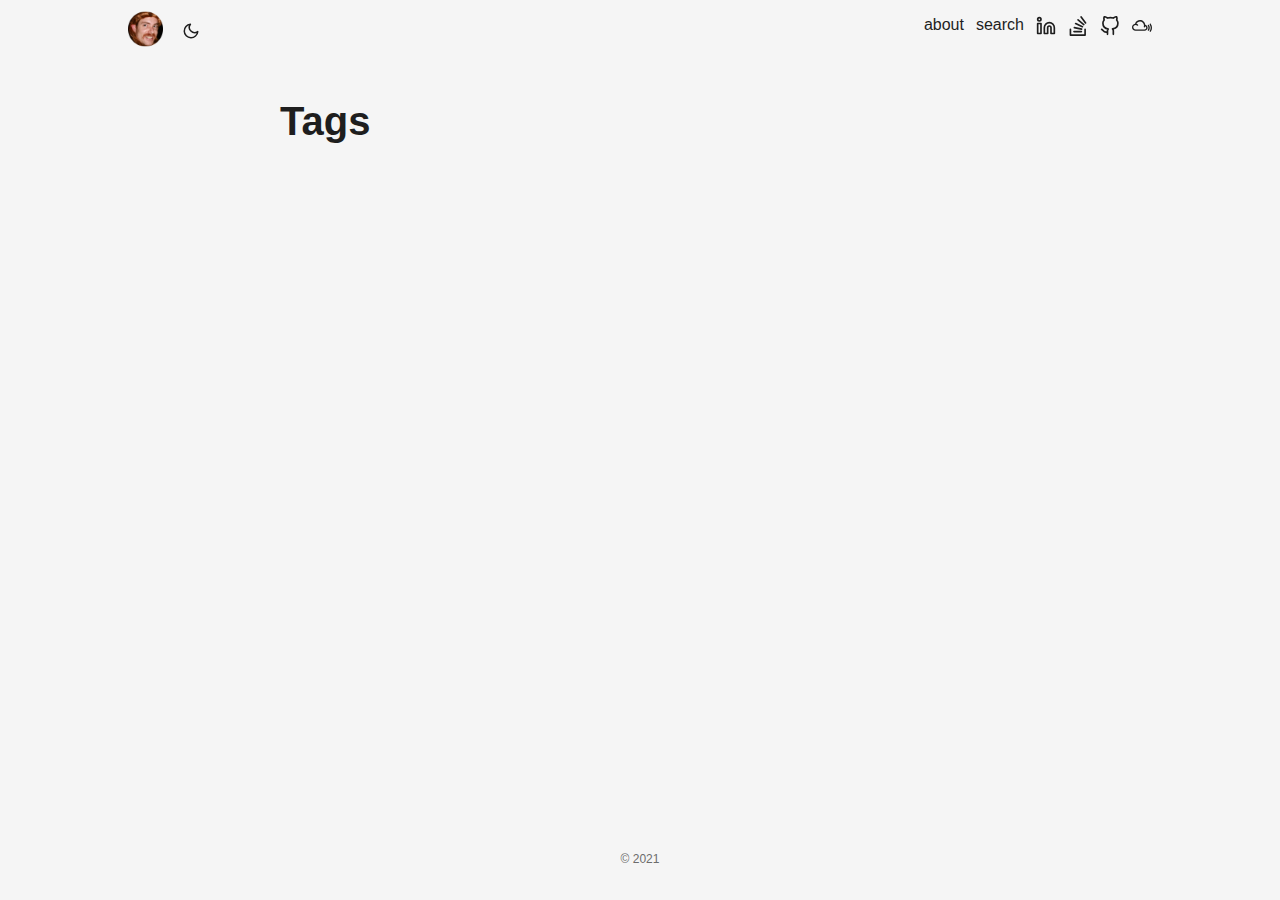
<file: tags/index.html>
<!doctype html><html lang=en dir=auto>
<head><meta charset=utf-8>
<meta http-equiv=x-ua-compatible content="IE=edge">
<meta name=viewport content="width=device-width,initial-scale=1,shrink-to-fit=no">
<meta name=robots content="index, follow">
<title>Tags | Nic's discomfort zone</title>
<meta name=keywords content>
<meta name=description content="Blogging about the squiggly geeky things that make my head hurt">
<meta name=author content="Nic Pegg">
<link rel=canonical href=https://www.squarepe.gg/tags/>
<meta name=google-site-verification content="XYZabc">
<meta name=yandex-verification content="XYZabc">
<meta name=msvalidate.01 content="XYZabc">
<link crossorigin=anonymous href=/assets/css/stylesheet.min.44c0e3a2dffd21188ac902990511d080c375e41df348ddbc155fd4e6999f270d.css integrity="sha256-RMDjot/9IRiKyQKZBRHQgMN15B3zSN28FV/U5pmfJw0=" rel="preload stylesheet" as=style>
<link rel=preload href=/apple-touch-icon.png as=image>
<link rel=icon href=https://www.squarepe.gg/favicon.ico>
<link rel=icon type=image/png sizes=16x16 href=https://www.squarepe.gg/favicon-16x16.png>
<link rel=icon type=image/png sizes=32x32 href=https://www.squarepe.gg/favicon-32x32.png>
<link rel=apple-touch-icon href=https://www.squarepe.gg/apple-touch-icon.png>
<link rel=mask-icon href=https://www.squarepe.gg/safari-pinned-tab.svg color=#5bbad5>
<link rel=manifest href=https://www.squarepe.gg/site.webmanifest>
<meta name=theme-color content="#2e2e33">
<meta name=msapplication-TileColor content="#2e2e33">
<meta name=generator content="Hugo 0.88.1">
<link rel=alternate type=application/rss+xml href=https://www.squarepe.gg/tags/index.xml>
<noscript>
<style>#theme-toggle,.top-link{display:none}</style>
<style>@media(prefers-color-scheme:dark){:root{--theme:rgb(29, 30, 32);--entry:rgb(46, 46, 51);--primary:rgb(218, 218, 219);--secondary:rgb(155, 156, 157);--tertiary:rgb(65, 66, 68);--content:rgb(196, 196, 197);--hljs-bg:rgb(46, 46, 51);--code-bg:rgb(55, 56, 62);--border:rgb(51, 51, 51)}.list{background:var(--theme)}.list:not(.dark)::-webkit-scrollbar-track{background:0 0}.list:not(.dark)::-webkit-scrollbar-thumb{border-color:var(--theme)}}</style>
</noscript><meta property="og:title" content="Tags">
<meta property="og:description" content="Blogging about the squiggly geeky things that make my head hurt">
<meta property="og:type" content="website">
<meta property="og:url" content="https://www.squarepe.gg/tags/"><meta property="og:image" content="https://www.squarepe.gg/%3Clink%20or%20path%20of%20image%20for%20opengraph,%20twitter-cards%3E"><meta property="og:site_name" content="Drinking from the Taplytics firehose">
<meta name=twitter:card content="summary_large_image">
<meta name=twitter:image content="https://www.squarepe.gg/%3Clink%20or%20path%20of%20image%20for%20opengraph,%20twitter-cards%3E">
<meta name=twitter:title content="Tags">
<meta name=twitter:description content="Blogging about the squiggly geeky things that make my head hurt">
</head>
<body class=list id=top>
<script>localStorage.getItem("pref-theme")==="dark"?document.body.classList.add('dark'):localStorage.getItem("pref-theme")==="light"?document.body.classList.remove('dark'):window.matchMedia('(prefers-color-scheme: dark)').matches&&document.body.classList.add('dark')</script>
<header class=header>
<nav class=nav>
<div class=logo>
<a href=https://www.squarepe.gg/ accesskey=h title="Home (Alt + H)">
<img src=/apple-touch-icon.png alt=logo aria-label=logo height=35></a>
<span class=logo-switches>
<button id=theme-toggle accesskey=t title="(Alt + T)"><svg id="moon" xmlns="http://www.w3.org/2000/svg" width="24" height="24" viewBox="0 0 24 24" fill="none" stroke="currentcolor" stroke-width="2" stroke-linecap="round" stroke-linejoin="round"><path d="M21 12.79A9 9 0 1111.21 3 7 7 0 0021 12.79z"/></svg><svg id="sun" xmlns="http://www.w3.org/2000/svg" width="24" height="24" viewBox="0 0 24 24" fill="none" stroke="currentcolor" stroke-width="2" stroke-linecap="round" stroke-linejoin="round"><circle cx="12" cy="12" r="5"/><line x1="12" y1="1" x2="12" y2="3"/><line x1="12" y1="21" x2="12" y2="23"/><line x1="4.22" y1="4.22" x2="5.64" y2="5.64"/><line x1="18.36" y1="18.36" x2="19.78" y2="19.78"/><line x1="1" y1="12" x2="3" y2="12"/><line x1="21" y1="12" x2="23" y2="12"/><line x1="4.22" y1="19.78" x2="5.64" y2="18.36"/><line x1="18.36" y1="5.64" x2="19.78" y2="4.22"/></svg>
</button>
</span>
</div>
<ul id=menu>
<li>
<a href=https://www.squarepe.gg/about/ title=about>
<span>about</span>
</a>
</li>
<li>
<a href=https://www.squarepe.gg/search/ title="search (Alt + /)" accesskey=/>
<span>search</span>
</a>
</li>
<li class=social-icons>
<a href=https://www.linkedin.com/in/nicpegg/ target=_blank rel="noopener noreferrer me" title=Linkedin><svg xmlns="http://www.w3.org/2000/svg" viewBox="0 0 24 24" fill="none" stroke="currentcolor" stroke-width="2" stroke-linecap="round" stroke-linejoin="round"><path d="M16 8a6 6 0 016 6v7h-4v-7a2 2 0 00-2-2 2 2 0 00-2 2v7h-4v-7a6 6 0 016-6z"/><rect x="2" y="9" width="4" height="12"/><circle cx="4" cy="4" r="2"/></svg>
</a>
</li>
<li class=social-icons>
<a href=https://stackoverflow.com/users/1188659/nic-pegg/ target=_blank rel="noopener noreferrer me" title=Stackoverflow><svg xmlns="http://www.w3.org/2000/svg" viewBox="0 0 24 24" fill="none" stroke="currentcolor" stroke-width="2" stroke-linecap="round" stroke-linejoin="round"><path d="M2.913 16.041v6.848h17.599v-6.848M7.16 18.696h8.925M7.65 13.937l8.675 1.8M9.214 9.124l8.058 3.758M12.086 4.65l6.849 5.66M15.774 1.111l5.313 7.162"/></svg>
</a>
</li>
<li class=social-icons>
<a href=https://github.com/squarepegg/ target=_blank rel="noopener noreferrer me" title=Github><svg xmlns="http://www.w3.org/2000/svg" viewBox="0 0 24 24" fill="none" stroke="currentcolor" stroke-width="2" stroke-linecap="round" stroke-linejoin="round"><path d="M9 19c-5 1.5-5-2.5-7-3m14 6v-3.87a3.37 3.37.0 00-.94-2.61c3.14-.35 6.44-1.54 6.44-7A5.44 5.44.0 0020 4.77 5.07 5.07.0 0019.91 1S18.73.65 16 2.48a13.38 13.38.0 00-7 0C6.27.65 5.09 1 5.09 1A5.07 5.07.0 005 4.77 5.44 5.44.0 003.5 8.55c0 5.42 3.3 6.61 6.44 7A3.37 3.37.0 009 18.13V22"/></svg>
</a>
</li>
<li class=social-icons>
<a href=https://www.mixcloud.com/squarepegg/ target=_blank rel="noopener noreferrer me" title=Mixcloud><svg xmlns="http://www.w3.org/2000/svg" viewBox="0 0 24 24" fill="currentcolor" stroke-width="2"><path d="M21.95 19.062c-.154.0-.31-.045-.445-.135-.369-.25-.465-.75-.225-1.11.738-1.094 1.125-2.381 1.125-3.719s-.387-2.625-1.125-3.721c-.249-.368-.145-.866.216-1.106.375-.249.87-.146 1.108.214.917 1.365 1.396 2.97 1.396 4.62.0 1.648-.479 3.254-1.396 4.619-.135.239-.39.359-.645.359l-.009-.021zm-2.29-1.294c-.153.0-.308-.045-.445-.139-.369-.239-.463-.734-.215-1.094.489-.721.747-1.545.747-2.43.0-.855-.258-1.695-.747-2.431-.248-.36-.154-.854.215-1.095s.857-.15 1.106.225c.669.99 1.021 2.145 1.021 3.314.0 1.201-.352 2.34-1.021 3.315-.146.24-.406.36-.661.36v-.025zm-3.73-7.153c-.314-3.197-3.016-5.699-6.3-5.699-2.721.0-5.13 1.748-5.995 4.283C1.588 9.501.0 11.269.0 13.4c0 2.344 1.912 4.254 4.26 4.254h10.908c1.964.0 3.566-1.594 3.566-3.557.0-1.706-1.2-3.129-2.805-3.48v-.002zm-.762 5.446H4.263c-1.466.0-2.669-1.191-2.669-2.658.0-1.465 1.193-2.658 2.669-2.658.71.0 1.381.285 1.886.781.3.314.811.314 1.125.0.3-.301.3-.811.0-1.125-.555-.542-1.231-.931-1.965-1.111.75-1.665 2.43-2.774 4.305-2.774 2.609.0 4.74 2.129 4.74 4.738.0.512-.075 1.006-.24 1.486-.135.42.09.869.51 1.02.074.03.165.045.24.045.33.0.645-.211.75-.54.105-.315.18-.63.225-.96.734.285 1.26 1.005 1.26 1.83.0 1.096-.885 1.979-1.965 1.979l.034-.053z"/></svg>
</a>
</li>
</ul>
</nav>
</header>
<main class=main>
<header class=page-header>
<h1>Tags</h1>
</header>
<ul class=terms-tags>
</ul>
</main>
<footer class=footer>
<span>&copy; 2021</span>
</footer>
<a href=#top aria-label="go to top" title="Go to Top (Alt + G)" class=top-link id=top-link accesskey=g><svg xmlns="http://www.w3.org/2000/svg" viewBox="0 0 12 6" fill="currentcolor"><path d="M12 6H0l6-6z"/></svg>
</a>
<script>let menu=document.getElementById('menu');menu.scrollLeft=localStorage.getItem("menu-scroll-position"),menu.onscroll=function(){localStorage.setItem("menu-scroll-position",menu.scrollLeft)},document.querySelectorAll('a[href^="#"]').forEach(a=>{a.addEventListener("click",function(b){b.preventDefault();var a=this.getAttribute("href").substr(1);window.matchMedia('(prefers-reduced-motion: reduce)').matches?document.querySelector(`[id='${decodeURIComponent(a)}']`).scrollIntoView():document.querySelector(`[id='${decodeURIComponent(a)}']`).scrollIntoView({behavior:"smooth"}),a==="top"?history.replaceState(null,null," "):history.pushState(null,null,`#${a}`)})})</script>
<script>var mybutton=document.getElementById("top-link");window.onscroll=function(){document.body.scrollTop>800||document.documentElement.scrollTop>800?(mybutton.style.visibility="visible",mybutton.style.opacity="1"):(mybutton.style.visibility="hidden",mybutton.style.opacity="0")}</script>
<script>document.getElementById("theme-toggle").addEventListener("click",()=>{document.body.className.includes("dark")?(document.body.classList.remove('dark'),localStorage.setItem("pref-theme",'light')):(document.body.classList.add('dark'),localStorage.setItem("pref-theme",'dark'))})</script>
</body>
</html>
</file>
